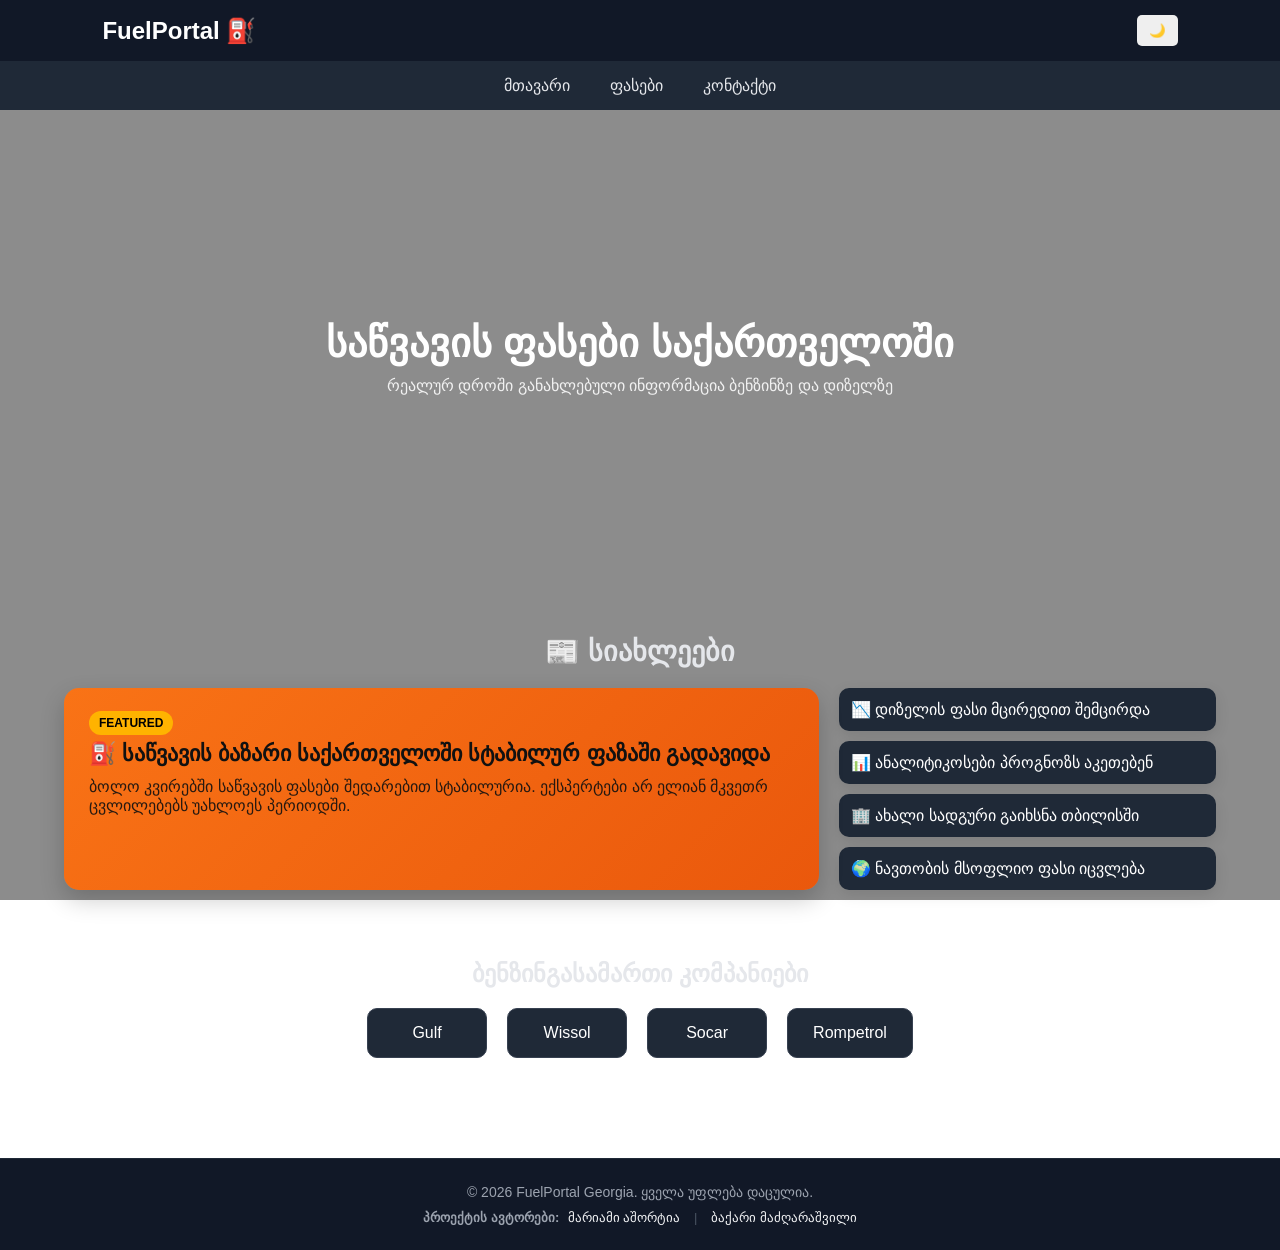
<file: index.html>
<!DOCTYPE html>
<html lang="ka">
<head>
    <meta charset="UTF-8">
    <meta name="viewport" content="width=device-width, initial-scale=1.0">
    <title>FuelPortal Georgia</title>
    <link rel="stylesheet" href="css/style.css">
</head>
<body>

<header class="header">
    <div class="top-bar">
        <div class="logo">FuelPortal ⛽</div>
        <button id="darkModeBtn">🌙</button>
    </div>

    <nav class="nav">
        <a href="index.html">მთავარი</a>
        <a href="prices.html">ფასები</a>
        <a href="contact.html">კონტაქტი</a>
    </nav>
</header>

<section class="hero">
    <h1>საწვავის ფასები საქართველოში</h1>
    <p>რეალურ დროში განახლებული ინფორმაცია ბენზინზე და დიზელზე</p>
</section>

<section class="news-wrapper container">
    <h2 class="section-title">📰 სიახლეები</h2>
    <div class="news-layout">
        <div class="news-feature">
            <span class="tag">FEATURED</span>
            <h3>⛽ საწვავის ბაზარი საქართველოში სტაბილურ ფაზაში გადავიდა</h3>
            <p>
                ბოლო კვირებში საწვავის ფასები შედარებით სტაბილურია.
                ექსპერტები არ ელიან მკვეთრ ცვლილებებს უახლოეს პერიოდში.
            </p>
        </div>

        <div class="news-side">
            <div class="news-item">📉 დიზელის ფასი მცირედით შემცირდა</div>
            <div class="news-item">📊 ანალიტიკოსები პროგნოზს აკეთებენ</div>
            <div class="news-item">🏢 ახალი სადგური გაიხსნა თბილისში</div>
            <div class="news-item">🌍 ნავთობის მსოფლიო ფასი იცვლება</div>
        </div>
    </div>
</section>

<section class="info">
    <h2>ბენზინგასამართი კომპანიები</h2>
    <div class="company-grid">
        <div class="company">Gulf</div>
        <div class="company">Wissol</div>
        <div class="company">Socar</div>
        <div class="company">Rompetrol</div>
    </div>
</section>

<footer>
    <div class="footer-container">
        <p class="footer-copy">© 2026 FuelPortal Georgia. ყველა უფლება დაცულია.</p>
        <div class="footer-team">
            <span class="team-title">პროექტის ავტორები:</span>
            <div class="team-members">
                <span class="member-name">მარიამი აშორტია</span>
                <span class="member-name">ბაქარი მაძღარაშვილი</span>
            </div>
        </div>
    </div>
</footer>

<script src="js/script.js"></script>
</body>
</html>

<!-- გამოყენებულია ეიაი -->
</file>
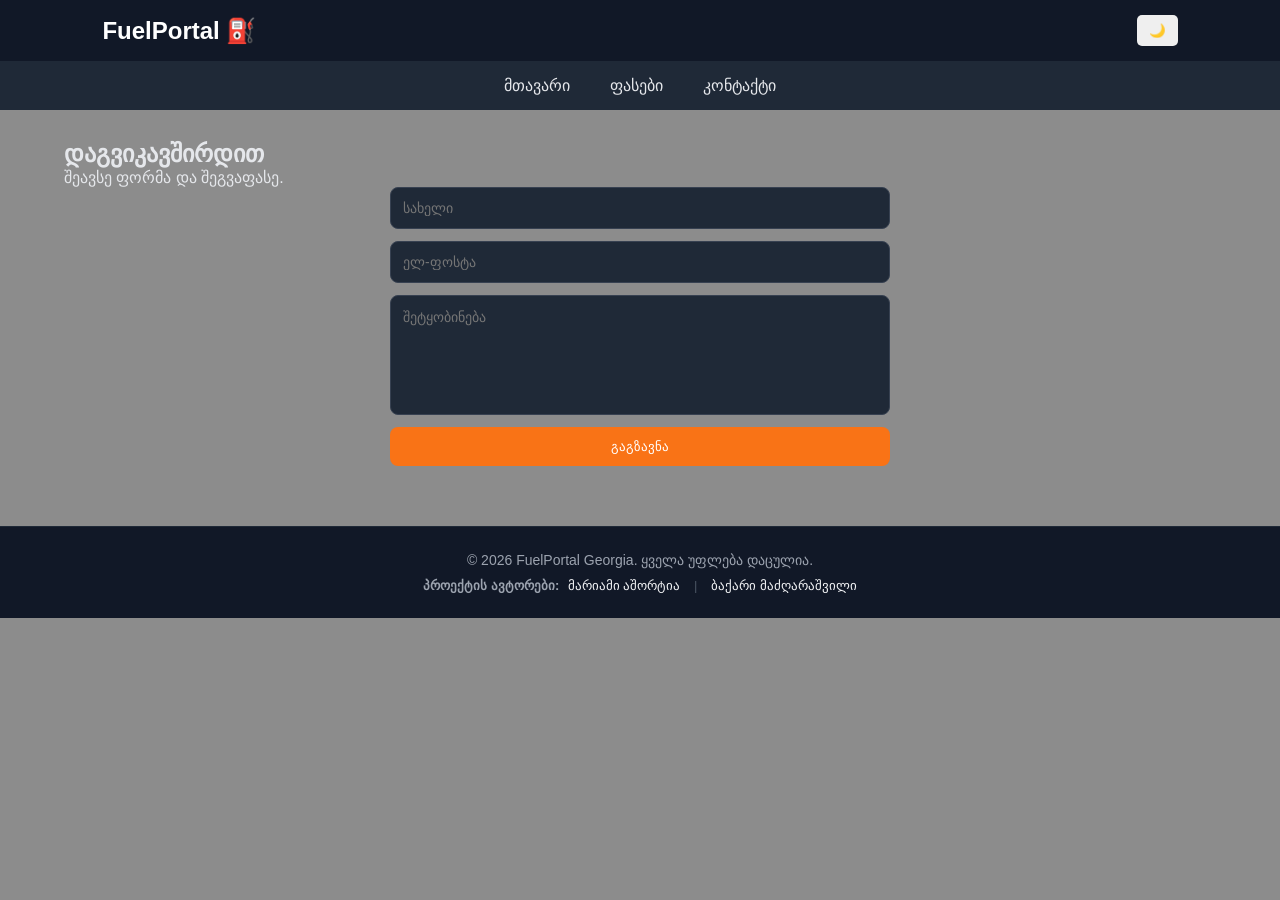
<file: contact.html>
<!DOCTYPE html>
<html lang="ka">
<head>
    <meta charset="UTF-8">
    <meta name="viewport" content="width=device-width, initial-scale=1.0">
    <title>კონტაქტი | FuelPortal</title>
    <link rel="stylesheet" href="css/style.css">
</head>
<body>

<header class="header">
    <div class="top-bar">
        <div class="logo">FuelPortal ⛽</div>
        <button id="darkModeBtn">🌙</button>
    </div>

    <nav class="nav">
        <a href="index.html">მთავარი</a>
        <a href="prices.html">ფასები</a>
        <a href="contact.html">კონტაქტი</a>
    </nav>
</header>

<section class="container">
    <h2>დაგვიკავშირდით</h2>
    <p>შეავსე ფორმა და შეგვაფასე.</p>

    <form id="contactForm" class="contact-form">
        <input type="text" id="name" placeholder="სახელი" required>
        <input type="email" id="email" placeholder="ელ-ფოსტა" required>
        <textarea id="message" placeholder="შეტყობინება" required></textarea>
        <button type="submit">გაგზავნა</button>
    </form>
</section>

<footer>
    <div class="footer-container">
        <p class="footer-copy">© 2026 FuelPortal Georgia. ყველა უფლება დაცულია.</p>
        <div class="footer-team">
            <span class="team-title">პროექტის ავტორები:</span>
            <div class="team-members">
                <span class="member-name">მარიამი აშორტია</span>
                <span class="member-name">ბაქარი მაძღარაშვილი</span>
            </div>
        </div>
    </div>
</footer>

<script src="js/script.js"></script>
</body>
</html>

<!-- გამოყენებულია ეიაი -->
</file>
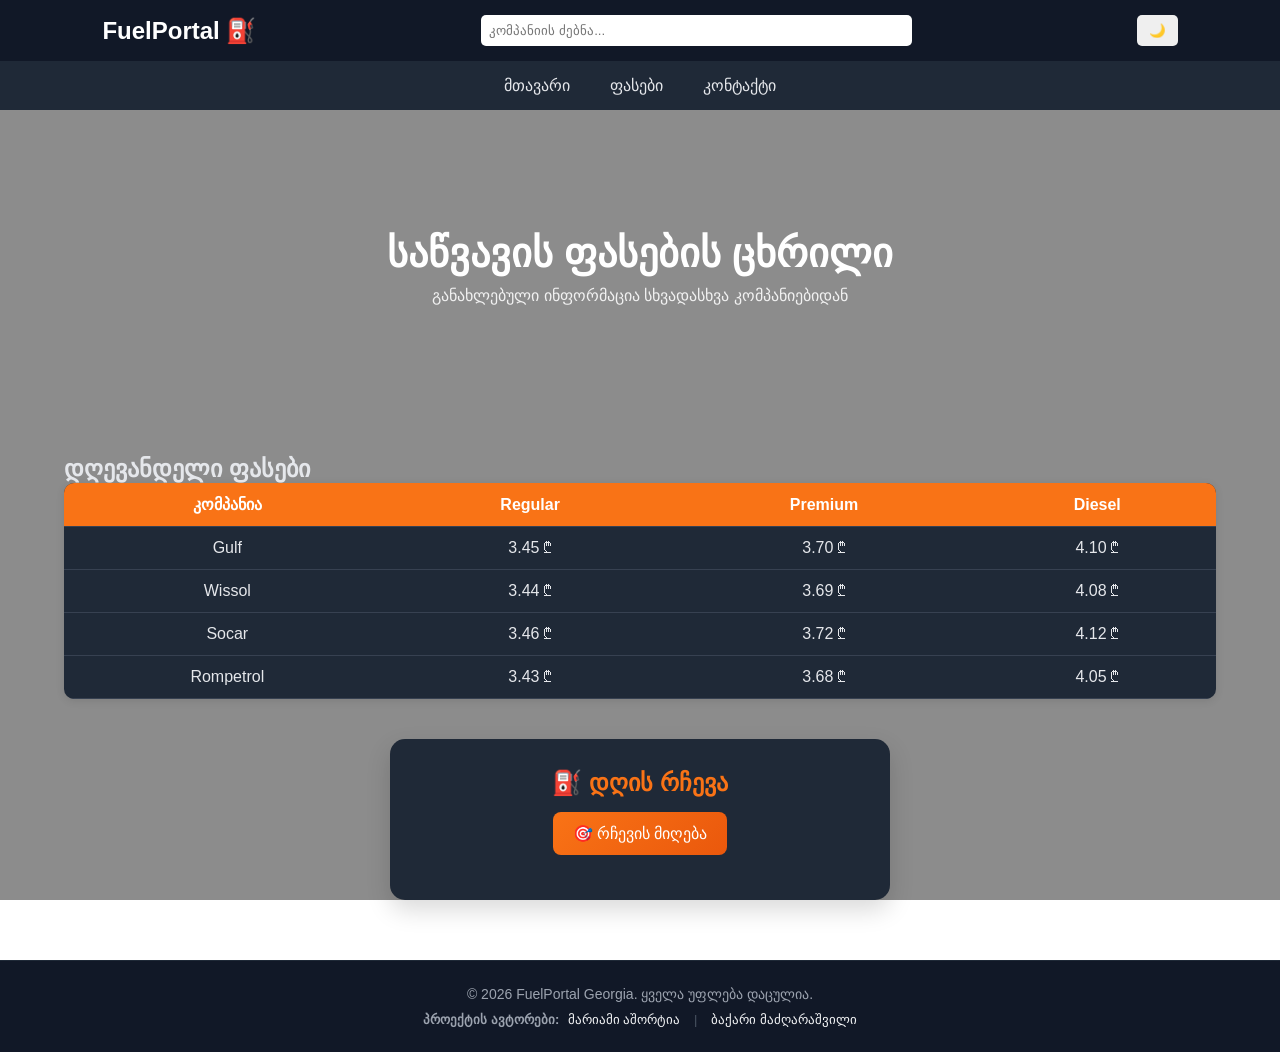
<file: prices.html>
<!DOCTYPE html>
<html lang="ka">
<head>
    <meta charset="UTF-8">
    <meta name="viewport" content="width=device-width, initial-scale=1.0">
    <title>საწვავის ფასები | FuelPortal</title>
    <link rel="stylesheet" href="css/style.css">
</head>
<body>

<header class="header">
    <div class="top-bar">
        <div class="logo">FuelPortal ⛽</div>
        <input type="text" id="searchInput" placeholder="კომპანიის ძებნა...">
        <button id="darkModeBtn">🌙</button>
    </div>

    <nav class="nav">
        <a href="index.html">მთავარი</a>
        <a href="prices.html">ფასები</a>
        <a href="contact.html">კონტაქტი</a>
    </nav>
</header>

<section class="hero small">
    <h1>საწვავის ფასების ცხრილი</h1>
    <p>განახლებული ინფორმაცია სხვადასხვა კომპანიებიდან</p>
</section>

<section class="container">
    <h2>დღევანდელი ფასები</h2>
    <table class="price-table">
        <thead>
            <tr>
                <th>კომპანია</th>
                <th>Regular</th>
                <th>Premium</th>
                <th>Diesel</th>
            </tr>
        </thead>
        <tbody id="priceTableBody">
            </tbody>
    </table>
</section>

<section class="tip-box container">
    <h2>⛽ დღის რჩევა</h2>
    <button id="tipBtn">🎯 რჩევის მიღება</button>
    <p id="tipText"></p>
</section>

<footer>
    <div class="footer-container">
        <p class="footer-copy">© 2026 FuelPortal Georgia. ყველა უფლება დაცულია.</p>
        <div class="footer-team">
            <span class="team-title">პროექტის ავტორები:</span>
            <div class="team-members">
                <span class="member-name">მარიამი აშორტია</span>
                <span class="member-name">ბაქარი მაძღარაშვილი</span>
            </div>
        </div>
    </div>
</footer>

<script src="js/script.js"></script>
</body>
</html>

<!-- გამოყენებულია ეიაი -->
</file>
<file: css/style.css>
/* RESET */
* {
    margin: 0;
    padding: 0;
    box-sizing: border-box;
    font-family: Arial, sans-serif;
}

/* BODY & BACKGROUND */
body {
    background: url("https://www.allnews.ge/media/_thumb/images/benzinichasxma.jpg");
    background-size: cover;
    background-position: center;
    background-attachment: fixed;
    color: #e5e7eb;
    position: relative;
}

body::before {
    content: "";
    position: fixed;
    top: 0;
    left: 0;
    width: 100%;
    height: 100%;
    background: rgba(0, 0, 0, 0.45);
    z-index: -1;
}

/* DARK MODE */
body.dark {
    background: #0b1220;
    color: hsl(210, 40%, 96%);
}

/* HEADER & NAVIGATION */
.header {
    background: #111827;
    color: white;
}

.top-bar {
    display: flex;
    justify-content: space-between;
    align-items: center;
    padding: 15px 8%;
    gap: 10px;
}

.logo {
    font-size: 24px;
    font-weight: bold;
}

.top-bar input {
    width: 40%;
    padding: 8px;
    border: none;
    border-radius: 5px;
    color: #111;
}

.nav {
    display: flex;
    justify-content: center;
    background: #1f2937;
    flex-wrap: wrap;
}

.nav a {
    color: #e5e7eb;
    text-decoration: none;
    padding: 15px 20px;
    display: block;
}

.nav a:hover {
    background: #f97316;
}

/* HERO SECTION */
.hero {
    min-height: 55vh;
    display: flex;
    flex-direction: column;
    justify-content: center;
    align-items: center;
    text-align: center;
    padding: 40px 20px;
}

.hero.small {
    min-height: 35vh;
}

.hero h1 {
    font-size: 40px;
    margin-bottom: 10px;
    color: white;
}

.hero p {
    color: #f1f1f1;
}

/* LAYOUT CONTAINER */
.container {
    width: 90%;
    margin: 30px auto;
    max-width: 1200px;
}

/* NEWS SECTION */
.section-title {
    text-align: center;
    font-size: 28px;
    margin-bottom: 20px;
}

.news-layout {
    display: grid;
    grid-template-columns: 2fr 1fr;
    gap: 20px;
}

.news-feature {
    background: linear-gradient(135deg, #f97316, #ea580c);
    color: #111;
    padding: 25px;
    border-radius: 15px;
    box-shadow: 0 10px 25px rgba(0,0,0,0.2);
    position: relative;
}

.news-feature h3 {
    margin-top: 10px;
    font-size: 22px;
}

.news-feature p {
    margin-top: 10px;
    opacity: 0.9;
}

.tag {
    background: #ffb300;
    color: black;
    padding: 5px 10px;
    border-radius: 20px;
    font-size: 12px;
    font-weight: bold;
}

.news-side {
    display: flex;
    flex-direction: column;
    gap: 10px;
}

.news-item {
    background: #1f2937;
    color: #ffffff;
    padding: 12px;
    border-radius: 10px;
    box-shadow: 0 5px 15px rgba(0,0,0,0.1);
    cursor: pointer;
    transition: 0.3s;
}

.news-item:hover {
    transform: translateX(5px);
    background: #111827;
}

body.dark .news-item {
    background: #1e1e1e;
    color: white;
}

/* PRICE TABLE */
.price-table {
    width: 100%;
    border-collapse: collapse;
    background: #1f2937;
    border-radius: 10px;
    overflow: hidden;
    box-shadow: 0 2px 8px rgba(0,0,0,0.1);
    color: #e5e7eb;
}

.price-table th,
.price-table td {
    padding: 12px;
    text-align: center;
    border-bottom: 1px solid #374151;
}

.price-table th {
    background: #f97316;
    color: white;
}

.price-table tr:hover {
    background: #111827;
}

/* COMPANIES GRID */
.info {
    text-align: center;
    padding: 40px 20px;
}

.company-grid {
    display: flex;
    justify-content: center;
    gap: 20px;
    flex-wrap: wrap;
    margin-top: 20px;
}

.company {
    background: #1f2937;
    color: white;
    padding: 15px 25px;
    border-radius: 10px;
    border: 1px solid #374151;
    min-width: 120px;
    transition: 0.3s;
}

.company:hover {
    transform: scale(1.05);
    background: #f97316;
}

/* CONTACT FORM */
.contact-form {
    display: flex;
    flex-direction: column;
    gap: 12px;
    max-width: 500px;
    margin: 0 auto;
} 

.contact-form input,
.contact-form textarea {
    padding: 12px;
    border-radius: 8px;
    border: 1px solid #374151;
    background: #1f2937;
    color: #e5e7eb;
    font-size: 14px;
}

.contact-form textarea {
    resize: none;
    min-height: 120px;
    line-height: 1.4;
}

.contact-form button {
    padding: 12px;
    border: none;
    border-radius: 8px;
    background: #f97316;
    color: white;
    cursor: pointer;
    transition: 0.3s;
}

.contact-form button:hover {
    background: #fb923c;
}

/* TIP BOX */
.tip-box {
    text-align: center;
    background: #1f2937;
    padding: 30px;
    border-radius: 15px;
    box-shadow: 0 10px 25px rgba(0,0,0,0.15);
    max-width: 500px;
    margin: 40px auto;
}

body.dark .tip-box {
    background: #1e1e1e;
}

.tip-box h2 {
    color: #f97316;
}

#tipBtn {
    margin-top: 15px;
    padding: 12px 20px;
    border: none;
    border-radius: 8px;
    background: linear-gradient(135deg, #f97316, #ea580c);
    color: white;
    font-size: 16px;
    cursor: pointer;
    transition: 0.3s;
}

#tipBtn:hover {
    transform: scale(1.05);
}

#tipText {
    margin-top: 15px;
    font-size: 18px;
    font-weight: bold;
    color: #f97316;
}

/* BUTTONS & FOOTER */
#darkModeBtn {
    padding: 8px 12px;
    border: none;
    cursor: pointer;
    border-radius: 5px;
}

/* FOOTER CLEAN DESIGN */
footer {
    background: #111827;
    color: #9ca3af;
    padding: 25px 20px;
    margin-top: 60px;
    border-top: 1px solid #1f2937;
    text-align: center;
}

.footer-container {
    max-width: 1200px;
    margin: 0 auto;
}

.footer-copy {
    font-size: 14px;
    margin-bottom: 10px;
}

.footer-team {
    font-size: 13px;
    color: #9ca3af;
}

.team-title {
    font-weight: bold;
    margin-right: 5px;
}

.team-members {
    display: inline-block;
}

.member-name:not(:last-child)::after {
    content: " | ";
    color: #4b5563;
    padding: 0 10px;
}

.member-name {
    color: #f3f4f6;
    font-weight: 500;
}

/* RESPONSIVE */
@media(max-width:992px){
    .top-bar input{
        width:60%;
    }
}

@media(max-width: 768px) {
    .news-layout {
        grid-template-columns: 1fr;
    }
}

@media(max-width:600px){
    .top-bar{
        flex-direction:column;
    }

    .top-bar input{
        width:100%;
    }

    .nav{
        flex-direction:column;
        text-align:center;
    }
}

/* გამოყენებულია ეიაი */
</file>
